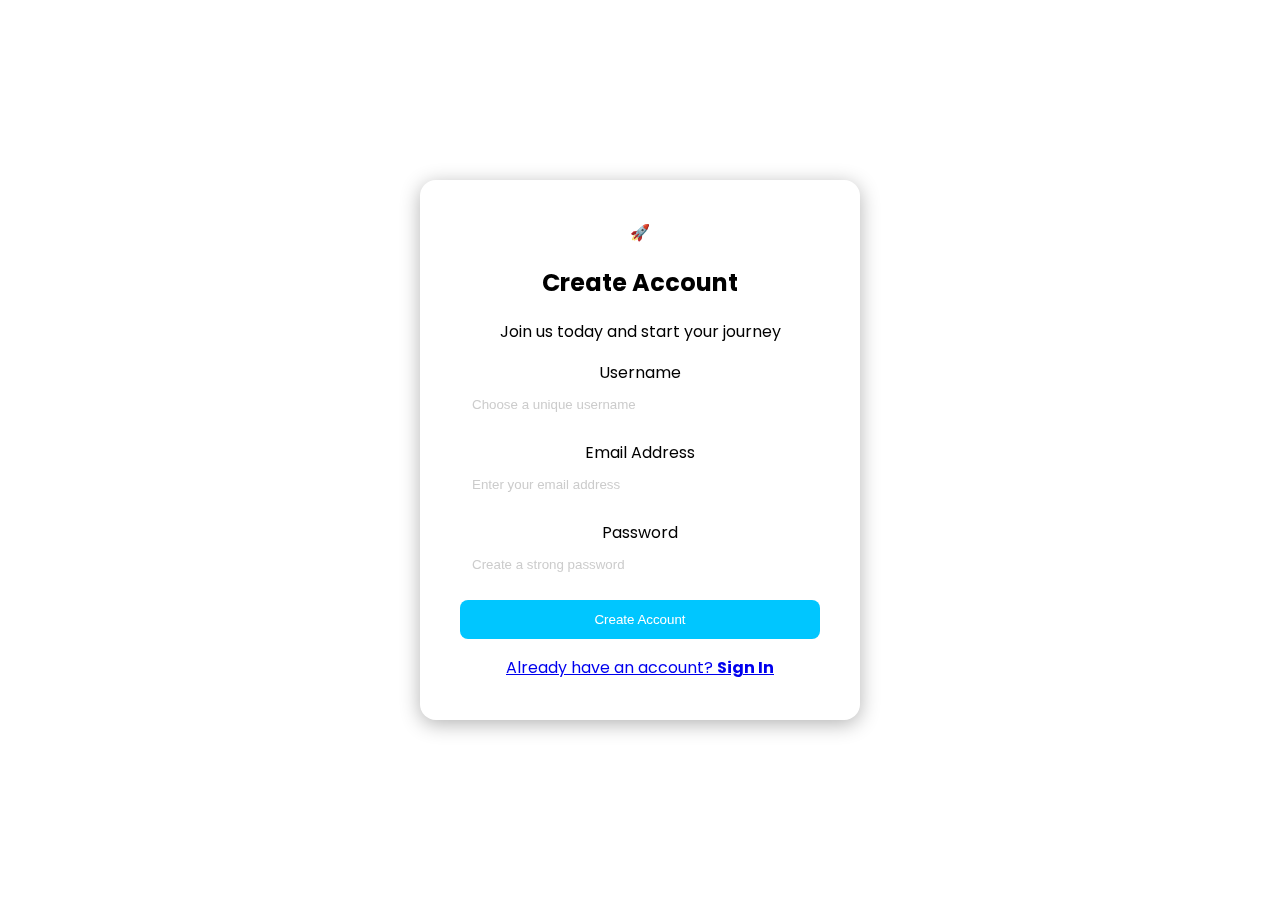
<file: index.html>
<!DOCTYPE html>
<html lang="en">
<head>
  <meta charset="UTF-8">
  <meta name="viewport" content="width=device-width, initial-scale=1.0">
  <title>Register | Professional Auth</title>
  <link rel="stylesheet" href="styles/style.css">
  <link href="https://fonts.googleapis.com/css2?family=Poppins:wght@400;500;600;700&display=swap" rel="stylesheet">
</head>
<body class="auth-page">
  <div class="container">
    <div class="auth-header">
      <div class="auth-icon">🚀</div>
      <h2>Create Account</h2>
      <p>Join us today and start your journey</p>
    </div>

    <form id="registerForm" class="auth-form">
      <div class="input-group">
        <label for="username">Username</label>
        <input type="text" id="username" placeholder="Choose a unique username" required>
      </div>
      
      <div class="input-group">
        <label for="email">Email Address</label>
        <input type="email" id="email" placeholder="Enter your email address" required>
      </div>
      
      <div class="input-group">
        <label for="password">Password</label>
        <input type="password" id="password" placeholder="Create a strong password" required minlength="6">
      </div>
      
      <button type="submit" class="auth-btn primary">Create Account</button>
    </form>
    
    <div class="auth-links">
      <a href="login.html" class="auth-link">Already have an account? <strong>Sign In</strong></a>
    </div>
  </div>
  <script src="scripts/register.js"></script>
</body>
</html>
</file>
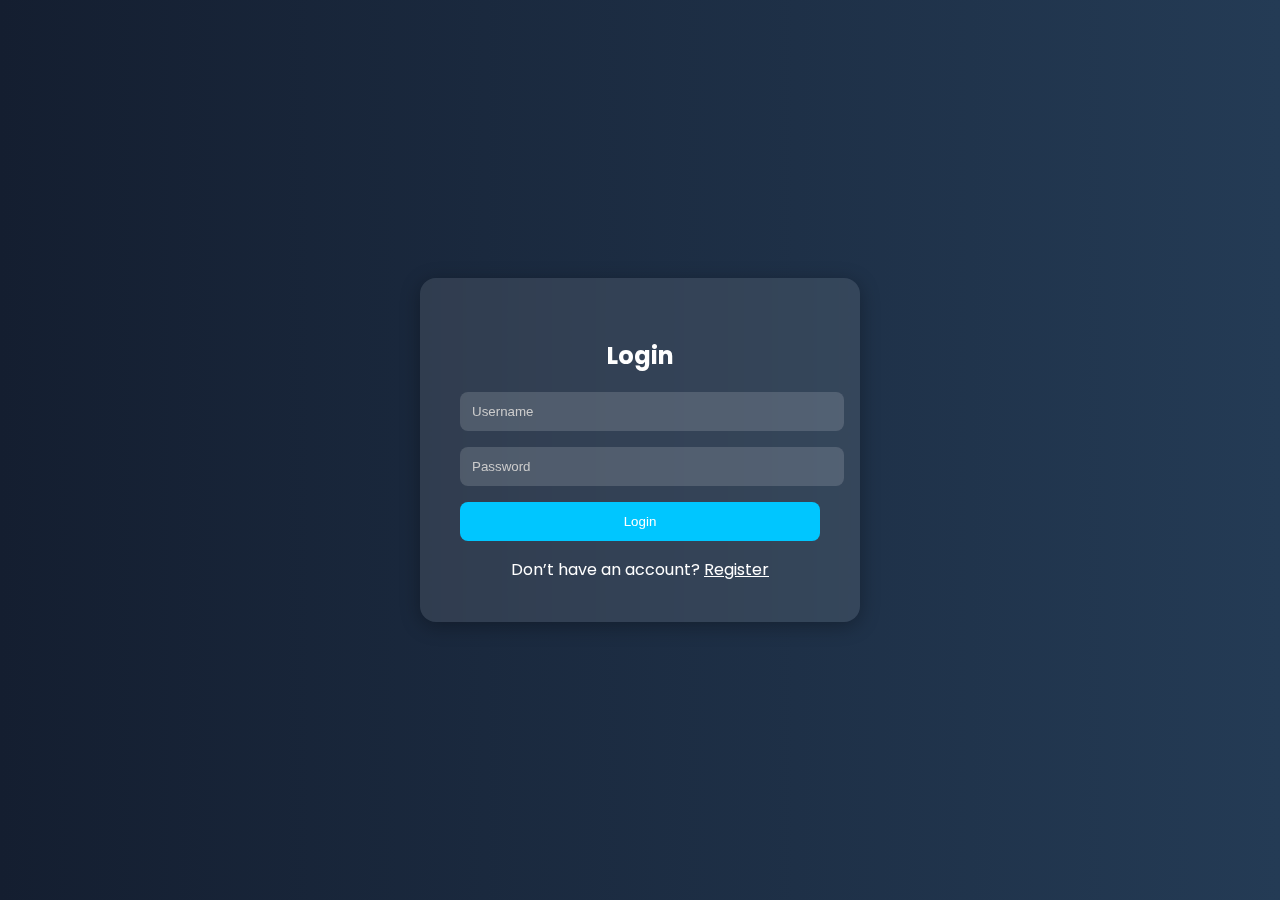
<file: login.html>
<!DOCTYPE html>
<html lang="en">
<head>
  <meta charset="UTF-8">
  <meta name="viewport" content="width=device-width, initial-scale=1.0">
  <title>Login | Auth Project</title>
  <link rel="stylesheet" href="styles/style.css">
  <link href="https://fonts.googleapis.com/css2?family=Poppins:wght@400;600&display=swap" rel="stylesheet">
</head>
<body class="login-page">
  <div class="container">
    <h2>Login</h2>
    <form id="loginForm">
      <input type="text" id="username" placeholder="Username" required>
      <input type="password" id="password" placeholder="Password" required>
      <button type="submit">Login</button>
    </form>
    <div class="link">
      Don’t have an account? <a href="index.html">Register</a>
    </div>
  </div>
  <script src="scripts/login.js"></script>
</body>
</html>
</file>
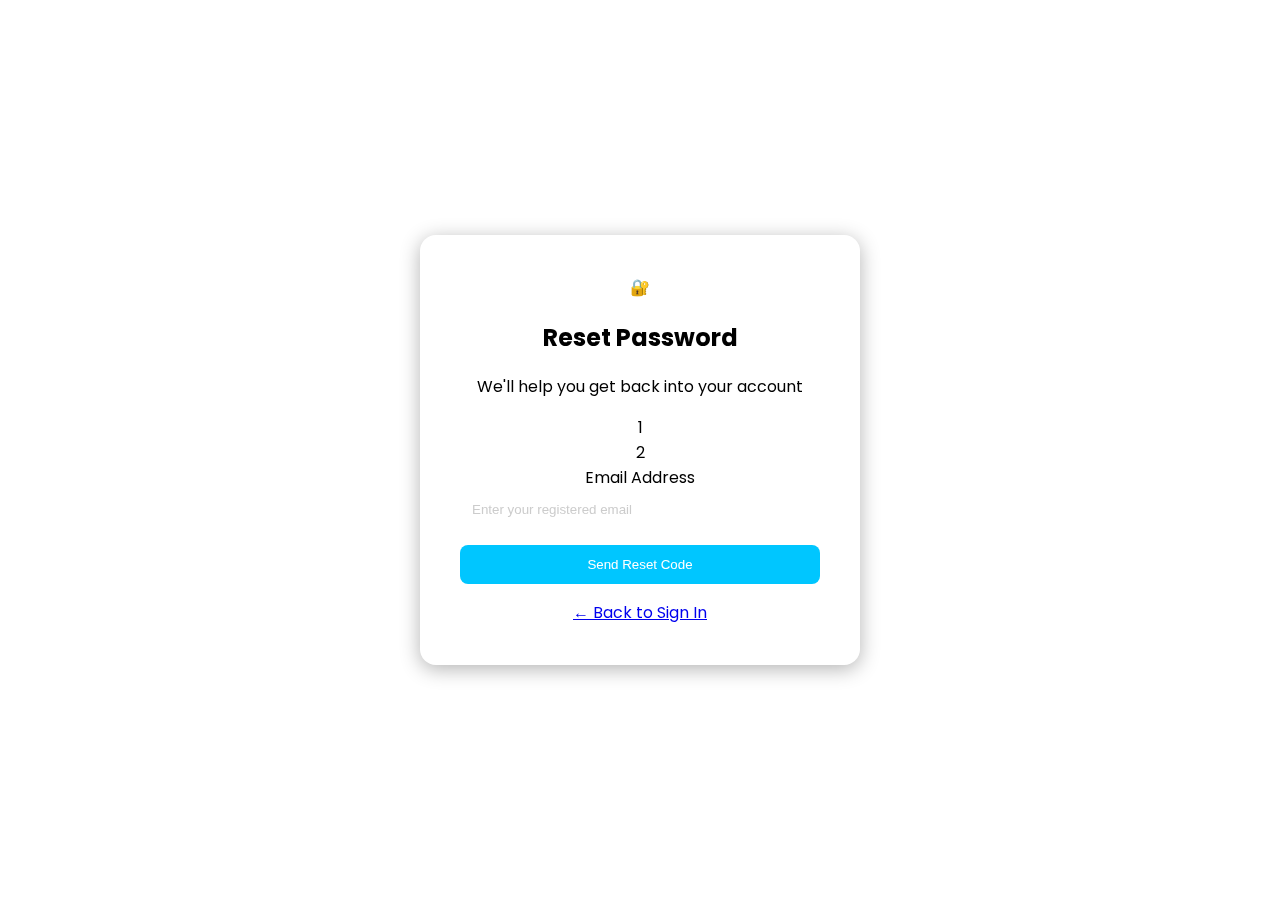
<file: reset-password.html>
<!DOCTYPE html>
<html lang="en">
<head>
  <meta charset="UTF-8">
  <meta name="viewport" content="width=device-width, initial-scale=1.0">
  <title>Reset Password | Professional Auth</title>
  <link rel="stylesheet" href="styles/style.css">
  <link href="https://fonts.googleapis.com/css2?family=Poppins:wght@400;500;600;700&display=swap" rel="stylesheet">
</head>
<body class="auth-page">
  <div class="container">
    <div class="auth-header">
      <div class="auth-icon">🔐</div>
      <h2>Reset Password</h2>
      <p>We'll help you get back into your account</p>
    </div>
    <div class="step-indicator">
      <div class="step active" id="step1">1</div>
      <div class="step-line" id="line1"></div>
      <div class="step" id="step2">2</div>
    </div>

    <div id="emailStep">
      <form id="emailForm" class="auth-form">
        <div class="input-group">
          <label for="email">Email Address</label>
          <input type="email" id="email" placeholder="Enter your registered email" required>
        </div>
        <button type="submit" class="auth-btn primary">Send Reset Code</button>
      </form>
    </div>

    <div id="otpStep" style="display: none;">
      <p style="margin-bottom: 24px; color: #6c757d; font-size: 14px; text-align: center;">
        Enter the 6-digit code sent to your email
      </p>
      <form id="resetForm" class="auth-form">
        <div class="input-group">
          <label for="otp">Verification Code</label>
          <input type="text" id="otp" placeholder="Enter 6-digit code" required maxlength="6" pattern="[0-9]{6}">
        </div>
        
        <div class="input-group">
          <label for="newPassword">New Password</label>
          <input type="password" id="newPassword" placeholder="Enter new password" required minlength="6">
        </div>
        
        <div class="input-group">
          <label for="confirmPassword">Confirm Password</label>
          <input type="password" id="confirmPassword" placeholder="Confirm new password" required minlength="6">
        </div>
        
        <button type="submit" class="auth-btn primary">Update Password</button>
        
        <button type="button" class="auth-btn secondary" onclick="resendOTP()" style="margin-top: 16px;">
          Resend Code
        </button>
      </form>
    </div>
    
    <div id="loading" style="display: none;">
      <div class="loading">Processing your request</div>
    </div>
    
    <div class="auth-links">
      <a href="login.html" class="auth-link">← Back to Sign In</a>
    </div>
  </div>
  
  <script src="scripts/reset-password.js"></script>
</body>
</html>
</file>
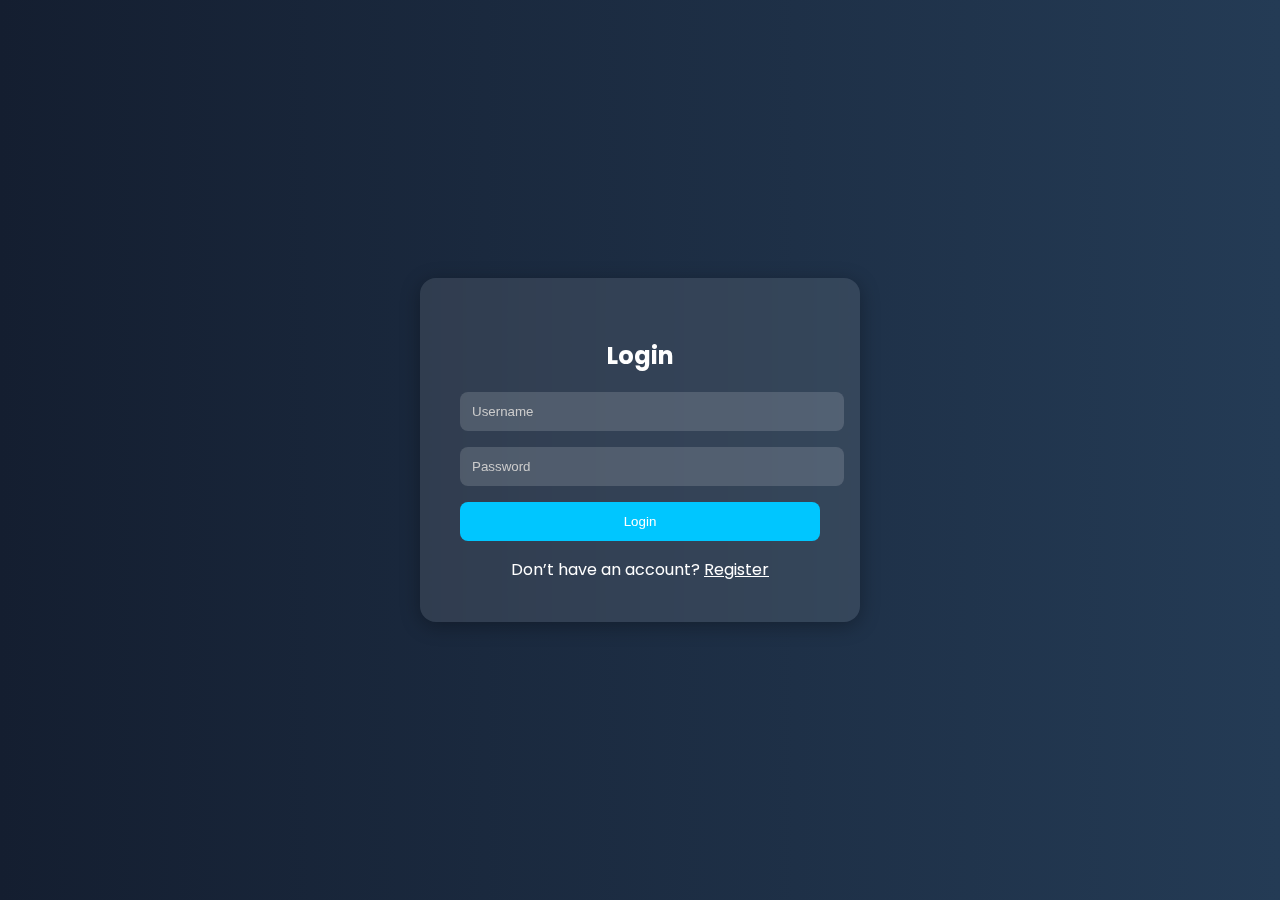
<file: welcome.html>
<!DOCTYPE html>
<html lang="en">
<head>
  <meta charset="UTF-8">
  <meta name="viewport" content="width=device-width, initial-scale=1.0">
  <title>Welcome</title>
  <link rel="stylesheet" href="styles/style.css">
  <link href="https://fonts.googleapis.com/css2?family=Poppins:wght@400;600&display=swap" rel="stylesheet">
</head>
<body class="welcome-page">
  <div class="welcome-box">
    <h1>Welcome 🎉</h1>
    <p id="userData">Loading user data...</p>
    <button onclick="logout()">Logout</button>
  </div>
  <script src="scripts/welcome.js"></script>
</body>
</html>
</file>
<file: styles/style.css>
body {
  font-family: 'Poppins', sans-serif;
  height: 100vh;
  display: flex;
  align-items: center;
  justify-content: center;
  margin: 0;
}
.register-page {
  background: linear-gradient(to right, #1f4037, #99f2c8);
}
.login-page {
  background: linear-gradient(to right, #141e30, #243b55);
  color: white;
}
.welcome-page {
  background: linear-gradient(to right, #8360c3, #2ebf91);
  color: white;
}
.container, .welcome-box {
  background: rgba(255, 255, 255, 0.1);
  padding: 40px;
  border-radius: 16px;
  backdrop-filter: blur(10px);
  box-shadow: 0 4px 20px rgba(0, 0, 0, 0.3);
  text-align: center;
  width: 360px;
}
input, button {
  width: 100%;
  padding: 12px;
  margin-bottom: 16px;
  border: none;
  border-radius: 8px;
}
input {
  background: rgba(255, 255, 255, 0.15);
  color: white;
}
input::placeholder {
  color: #ccc;
}
button {
  background-color: #00c6ff;
  color: white;
  cursor: pointer;
}
button:hover {
  background-color: #0072ff;
}
.link a {
  color: inherit;
  text-decoration: underline;
}
</file>
